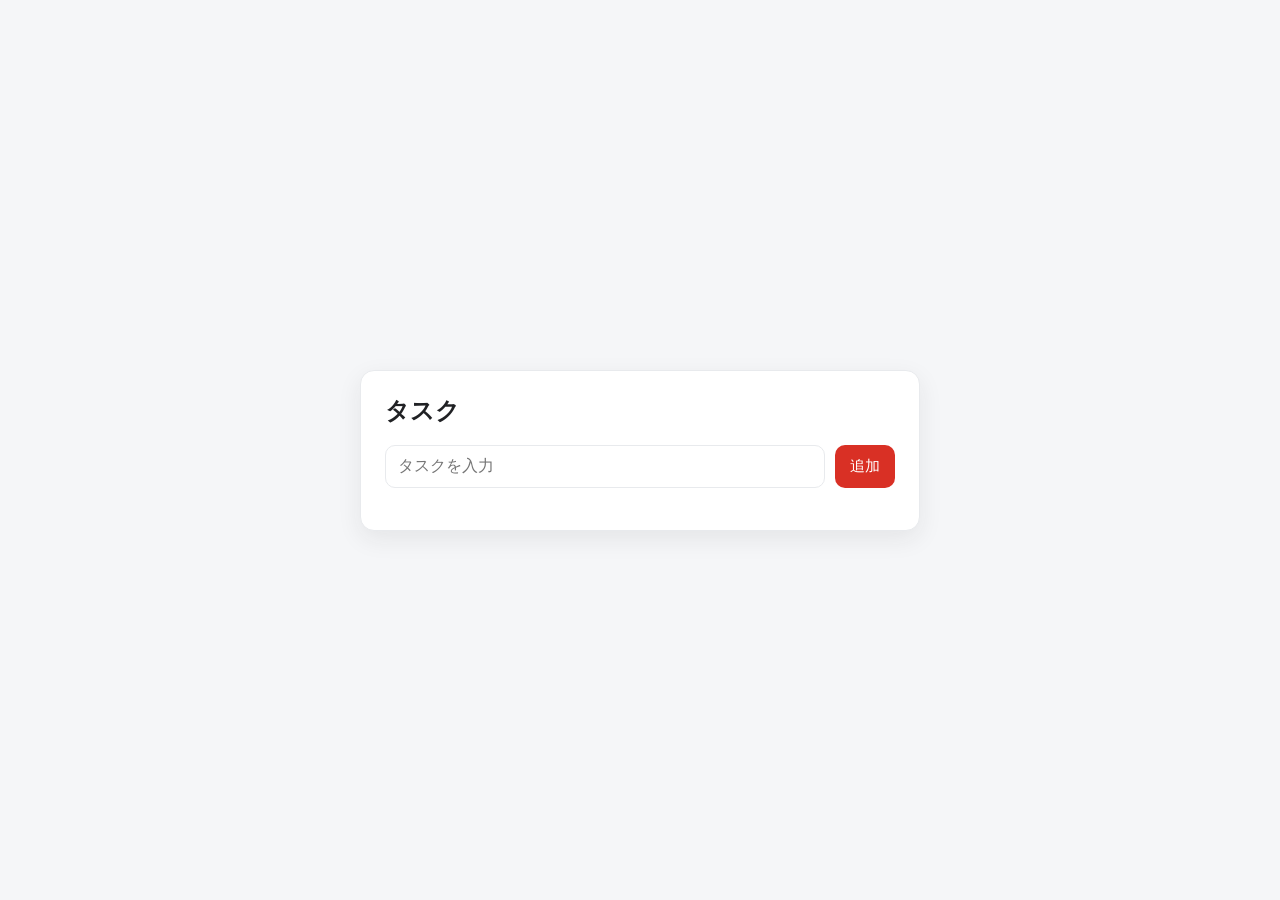
<file: index.html>
<!doctype html>
<html lang="ja">
  <head>
    <meta charset="UTF-8" />
    <meta name="viewport" content="width=device-width, initial-scale=1.0" />
    <title>シンプルタスク管理</title>
    <link rel="stylesheet" href="./style.css" />
  </head>
  <body>
    <main class="app">
      <h1>タスク</h1>

      <form id="task-form" class="task-form">
        <input
          id="task-input"
          type="text"
          placeholder="タスクを入力"
          aria-label="新しいタスク"
          required
          maxlength="120"
        />
        <button type="submit">追加</button>
      </form>

      <ul id="task-list" class="task-list" aria-live="polite"></ul>
    </main>

    <template id="task-item-template">
      <li class="task-item">
        <label class="task-label">
          <input class="task-toggle" type="checkbox" />
          <span class="task-text"></span>
        </label>
        <button class="delete-btn" type="button" aria-label="タスクを削除">
          削除
        </button>
      </li>
    </template>

    <script src="./app.js"></script>
  </body>
</html>
</file>
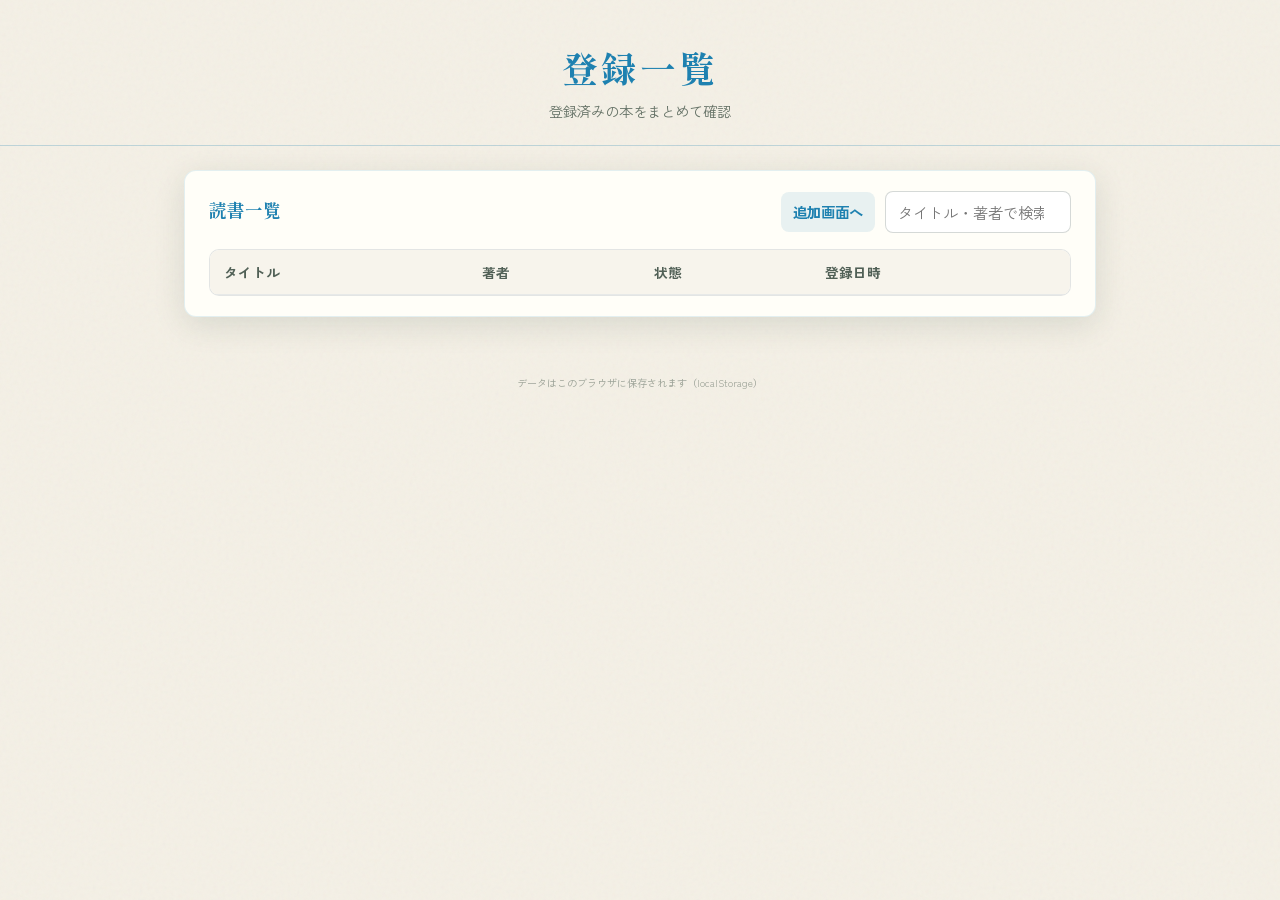
<file: list.html>
<!DOCTYPE html>
<html lang="ja">
<head>
  <meta charset="UTF-8" />
  <meta name="viewport" content="width=device-width, initial-scale=1" />
  <title>登録一覧 | ミニ蔵書管理</title>
  <link rel="preconnect" href="https://fonts.googleapis.com" />
  <link rel="preconnect" href="https://fonts.gstatic.com" crossorigin />
  <link href="https://fonts.googleapis.com/css2?family=Shippori+Mincho:wght@500;700&family=Zen+Kaku+Gothic+New:wght@400;500;700&display=swap" rel="stylesheet" />
  <link rel="stylesheet" href="css/app.css" />
</head>
<body>
  <div class="noise" aria-hidden="true"></div>
  <header class="site-header">
    <h1 class="logo">登録一覧</h1>
    <p class="tagline">登録済みの本をまとめて確認</p>
  </header>

  <main class="layout layout--single">
    <section class="panel panel--list" aria-labelledby="list-title">
      <div class="list-toolbar">
        <div class="toolbar-left">
          <h2 id="list-title">読書一覧</h2>
          <p id="stats" class="stats" aria-live="polite"></p>
        </div>
        <div class="toolbar-right">
          <a class="btn btn--link" href="./index.html">追加画面へ</a>
          <input type="search" id="search" class="search" placeholder="タイトル・著者で検索…" autocomplete="off" />
        </div>
      </div>

      <div class="table-wrap" role="region" aria-label="登録一覧テーブル" tabindex="0">
        <table class="book-table">
          <thead>
            <tr>
              <th scope="col">タイトル</th>
              <th scope="col">著者</th>
              <th scope="col">状態</th>
              <th scope="col">登録日時</th>
            </tr>
          </thead>
          <tbody id="table-body"></tbody>
        </table>
      </div>

      <p id="empty" class="empty hidden">まだ本がありません。`追加画面へ` から登録してください。</p>
    </section>
  </main>

  <footer class="site-footer">
    <small>データはこのブラウザに保存されます（localStorage）</small>
  </footer>

  <script src="js/store.js"></script>
  <script src="js/list.js"></script>
</body>
</html>
</file>
<file: style.css>
:root {
  --bg: #f5f6f8;
  --card: #ffffff;
  --text: #202124;
  --muted: #9aa0a6;
  --line: #e8eaed;
  --primary: #d93025;
  --danger: #d93025;
}

* {
  box-sizing: border-box;
}

body {
  margin: 0;
  min-height: 100vh;
  font-family: -apple-system, BlinkMacSystemFont, "Segoe UI", sans-serif;
  background: var(--bg);
  color: var(--text);
  display: grid;
  place-items: center;
  padding: 24px;
}

.app {
  width: min(100%, 560px);
  background: var(--card);
  border: 1px solid var(--line);
  border-radius: 14px;
  padding: 24px;
  box-shadow: 0 8px 24px rgb(32 33 36 / 8%);
}

h1 {
  margin: 0 0 18px;
  font-size: 1.5rem;
  font-weight: 700;
}

.task-form {
  display: grid;
  grid-template-columns: 1fr auto;
  gap: 10px;
  margin-bottom: 18px;
}

#task-input {
  border: 1px solid var(--line);
  border-radius: 10px;
  padding: 11px 12px;
  font-size: 1rem;
}

#task-input:focus-visible {
  outline: 2px solid rgb(26 115 232 / 25%);
  border-color: var(--primary);
}

button {
  border: 1px solid transparent;
  border-radius: 10px;
  padding: 10px 14px;
  font-size: 0.95rem;
  cursor: pointer;
}

.task-form button {
  background: var(--primary);
  color: #fff;
}

.task-list {
  list-style: none;
  margin: 0;
  padding: 0;
  display: grid;
  gap: 8px;
}

.task-item {
  display: flex;
  align-items: center;
  justify-content: space-between;
  gap: 12px;
  border: 1px solid var(--line);
  border-radius: 10px;
  padding: 10px 12px;
  background: #fff;
}

.task-label {
  display: inline-flex;
  align-items: center;
  gap: 10px;
  min-width: 0;
}

.task-text {
  white-space: nowrap;
  overflow: hidden;
  text-overflow: ellipsis;
}

.task-item.completed .task-text {
  text-decoration: line-through;
  color: var(--muted);
}

.delete-btn {
  background: #fff;
  color: var(--danger);
  border-color: #f1c9c6;
  flex-shrink: 0;
}

.delete-btn:hover {
  background: #fff6f6;
}
</file>
<file: css/app.css>
:root {
  --ink: #1a2f24;
  --paper: #f4f0e6;
  --accent: #1e81b0;
  --accent-soft: #3aaed8;
  --warn: #bc6c25;
  --shadow: rgba(26, 47, 36, 0.12);
  --font-display: "Shippori Mincho", serif;
  --font-body: "Zen Kaku Gothic New", sans-serif;
}

*,
*::before,
*::after {
  box-sizing: border-box;
}

body {
  margin: 0;
  min-height: 100vh;
  font-family: var(--font-body);
  color: var(--ink);
  background: var(--paper);
  line-height: 1.5;
}

.noise {
  position: fixed;
  inset: 0;
  pointer-events: none;
  opacity: 0.04;
  background-image: url("data:image/svg+xml,%3Csvg viewBox='0 0 256 256' xmlns='http://www.w3.org/2000/svg'%3E%3Cfilter id='n'%3E%3CfeTurbulence type='fractalNoise' baseFrequency='0.9' numOctaves='4' stitchTiles='stitch'/%3E%3C/filter%3E%3Crect width='100%25' height='100%25' filter='url(%23n)'/%3E%3C/svg%3E");
  z-index: 0;
}

.site-header {
  position: relative;
  z-index: 1;
  padding: 2.5rem 1.5rem 1.5rem;
  text-align: center;
  border-bottom: 1px solid color-mix(in srgb, var(--accent) 25%, transparent);
}

.logo {
  margin: 0;
  font-family: var(--font-display);
  font-size: clamp(1.75rem, 4vw, 2.25rem);
  font-weight: 700;
  letter-spacing: 0.08em;
  color: var(--accent);
}

.tagline {
  margin: 0.35rem 0 0;
  font-size: 0.9rem;
  color: color-mix(in srgb, var(--ink) 65%, transparent);
}

.layout {
  position: relative;
  z-index: 1;
  max-width: 960px;
  margin: 0 auto;
  padding: 1.5rem;
  display: grid;
  gap: 1.5rem;
}

@media (min-width: 720px) {
  .layout {
    grid-template-columns: 280px 1fr;
    align-items: start;
  }
}

.panel {
  background: #fffef8;
  border-radius: 12px;
  padding: 1.25rem 1.5rem;
  box-shadow: 0 8px 32px var(--shadow);
  border: 1px solid color-mix(in srgb, var(--accent) 12%, transparent);
}

.panel h2 {
  margin: 0 0 1rem;
  font-family: var(--font-display);
  font-size: 1.1rem;
  color: var(--accent);
}

.book-form {
  display: flex;
  flex-direction: column;
  gap: 1rem;
}

.book-form label span {
  display: block;
  font-size: 0.8rem;
  font-weight: 500;
  margin-bottom: 0.35rem;
  color: color-mix(in srgb, var(--ink) 75%, transparent);
}

.book-form input,
.book-form select,
.search {
  width: 100%;
  padding: 0.55rem 0.75rem;
  font-family: inherit;
  font-size: 0.95rem;
  border: 1px solid color-mix(in srgb, var(--ink) 18%, transparent);
  border-radius: 8px;
  background: #fff;
}

.book-form input:focus,
.book-form select:focus,
.search:focus {
  outline: 2px solid var(--accent-soft);
  outline-offset: 1px;
}

.btn {
  font-family: inherit;
  font-weight: 700;
  cursor: pointer;
  border: none;
  border-radius: 8px;
  padding: 0.65rem 1rem;
  transition: transform 0.12s ease, box-shadow 0.12s ease;
}

.btn--primary {
  background: var(--accent);
  color: #fff;
  margin-top: 0.25rem;
}

.btn--primary:hover {
  background: var(--accent-soft);
  box-shadow: 0 4px 14px color-mix(in srgb, var(--accent) 35%, transparent);
}

.btn--primary:active {
  transform: scale(0.98);
}

.btn--ghost {
  background: transparent;
  color: var(--warn);
  font-size: 0.85rem;
  padding: 0.35rem 0.6rem;
}

.btn--ghost:hover {
  text-decoration: underline;
}

.list-toolbar {
  display: flex;
  flex-direction: column;
  gap: 0.75rem;
  margin-bottom: 1rem;
}

.toolbar-left {
  display: flex;
  flex-direction: column;
  gap: 0.2rem;
}

.toolbar-right {
  display: flex;
  align-items: center;
  gap: 0.6rem;
}

@media (min-width: 480px) {
  .list-toolbar {
    flex-direction: row;
    align-items: center;
    justify-content: space-between;
  }
  .list-toolbar h2 {
    margin: 0;
  }
  .search {
    max-width: 240px;
  }
}

.btn--link {
  display: inline-flex;
  align-items: center;
  justify-content: center;
  text-decoration: none;
  color: var(--accent);
  background: color-mix(in srgb, var(--accent) 10%, transparent);
  padding: 0.55rem 0.75rem;
  border-radius: 8px;
  font-size: 0.9rem;
  font-weight: 700;
  white-space: nowrap;
}

.btn--link:hover {
  background: color-mix(in srgb, var(--accent) 16%, transparent);
}

.stats {
  margin: 0;
  font-size: 0.82rem;
  color: color-mix(in srgb, var(--ink) 55%, transparent);
}

.layout--single {
  grid-template-columns: 1fr;
}

.table-wrap {
  overflow: auto;
  border-radius: 10px;
  border: 1px solid color-mix(in srgb, var(--ink) 12%, transparent);
  background: #fff;
}

.book-table {
  width: 100%;
  border-collapse: collapse;
  min-width: 640px;
}

.book-table th,
.book-table td {
  padding: 0.75rem 0.85rem;
  border-bottom: 1px solid color-mix(in srgb, var(--ink) 10%, transparent);
  text-align: left;
  vertical-align: top;
}

.book-table thead th {
  position: sticky;
  top: 0;
  background: color-mix(in srgb, var(--paper) 75%, #fff);
  font-size: 0.85rem;
  color: color-mix(in srgb, var(--ink) 75%, transparent);
}

.book-table tbody tr:hover {
  background: color-mix(in srgb, var(--accent) 6%, transparent);
}

.book-list {
  list-style: none;
  margin: 0;
  padding: 0;
  display: flex;
  flex-direction: column;
  gap: 0.65rem;
}

.book-card {
  display: flex;
  align-items: flex-start;
  justify-content: space-between;
  gap: 0.75rem;
  padding: 0.85rem 1rem;
  background: color-mix(in srgb, var(--paper) 80%, #fff);
  border-radius: 10px;
  border-left: 4px solid var(--accent-soft);
  animation: enter 0.35s ease both;
}

@keyframes enter {
  from {
    opacity: 0;
    transform: translateY(6px);
  }
}

.book-card__title {
  margin: 0;
  font-size: 1rem;
  font-weight: 700;
}

.book-card__author {
  margin: 0.2rem 0 0;
  font-size: 0.85rem;
  color: color-mix(in srgb, var(--ink) 55%, transparent);
}

.badge {
  display: inline-block;
  margin-top: 0.45rem;
  font-size: 0.72rem;
  font-weight: 700;
  padding: 0.2rem 0.5rem;
  border-radius: 999px;
  text-transform: none;
}

.badge--unread {
  background: color-mix(in srgb, var(--warn) 18%, transparent);
  color: var(--warn);
}

.badge--reading {
  background: color-mix(in srgb, #4361ee 15%, transparent);
  color: #3a56d4;
}

.badge--done {
  background: color-mix(in srgb, var(--accent) 20%, transparent);
  color: var(--accent);
}

.empty {
  text-align: center;
  padding: 2rem 1rem;
  color: color-mix(in srgb, var(--ink) 45%, transparent);
  font-size: 0.95rem;
}

.empty.hidden {
  display: none;
}

.site-footer {
  position: relative;
  z-index: 1;
  text-align: center;
  padding: 2rem 1rem;
  font-size: 0.75rem;
  color: color-mix(in srgb, var(--ink) 40%, transparent);
}
</file>
